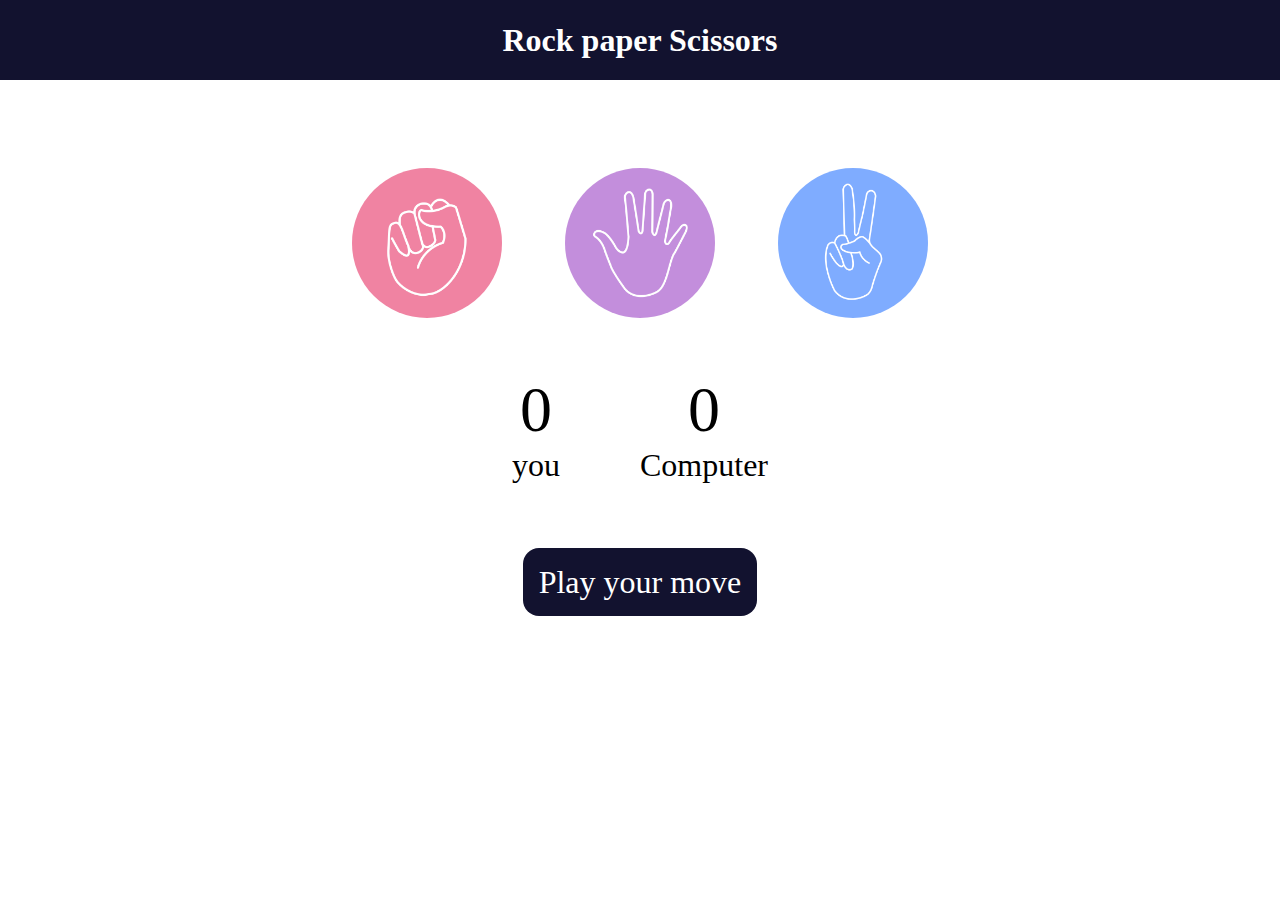
<file: Stone, Paper & Scissors Game/index.html>
<!DOCTYPE html>
<html lang="en">
<head>
    <meta charset="UTF-8">
    <meta name="viewport" content="width=device-width, initial-scale=1.0">
    <title>Rock paper Scissors</title>
    <link rel="stylesheet" href="style.css">
</head>
<body>
    <h1> Rock paper Scissors</h1>


    <div class="choices">
        <div class="choice" id="rock">
            <img src="./images/rock.png">
        </div>
        <div class="choice" id="paper">
            <img src="./images/paper.png">
        </div>
        <div class="choice" id="scissors">
            <img src="./images/scissors.png">
        </div>
    </div>

    <div class="score_board">
        <div class="score">
            <p id="user">0</p>
            <p>you</p>
        </div>
        <div class="score">
            <p id="computer">0</p>
            <p>Computer</p>
        </div>
    </div>


<div class="msg-container">
    <p id="msg"> Play your move</p>
</div>



    <script src="script.js"></script>
</body>
</html>
</file>
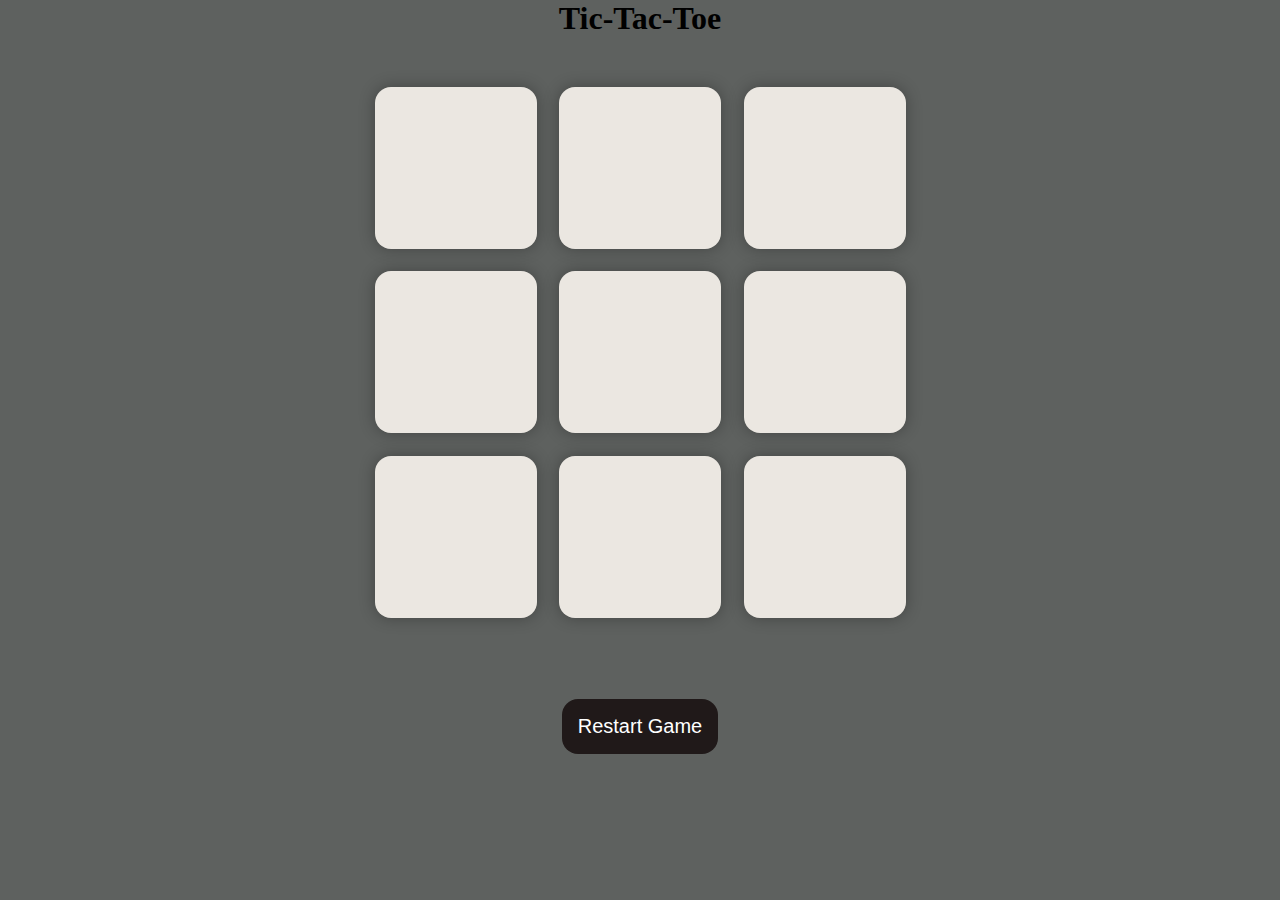
<file: tic tak toe/index.html>
<!DOCTYPE html>
<html lang="en">
<head>
    <meta charset="UTF-8">
    <meta name="viewport" content="width=device-width, initial-scale=1.0">
    <title>Tic-Tac-Toe</title>
    <link rel="styleSheet" href="style.css">
</head>
<body>
   <div class="msg hide" >
    <p id="win">Winner</p>
    <button id="new-btn">New Game</button>

   </div>



    <main>
        <h1>Tic-Tac-Toe</h1>
        <div class="container">
        <div class="game">
            <button class="box"></button>
            <button class="box"></button>
            <button class="box"></button>
            <button class="box"></button>
            <button class="box"></button>
            <button class="box"></button>
            <button class="box"></button>
            <button class="box"></button>
            <button class="box"></button>
            
        </div>
    </div>
    <button id="restart">Restart Game</button>
    </main>
    <script src="app.js"></script>
</body>
</html>
</file>
<file: Stone, Paper & Scissors Game/style.css>
*{
    padding: 0;
    margin: 0;
    text-align: center;
    
}

h1{
    background-color: rgb(18, 18, 47);
    color: white;
    height: 5rem;
    line-height: 5rem;

}

.choice{
    height: 165px;
    width: 165px;
    border-radius: 50%;
    display: flex;
    justify-content: center;
    align-items: center;

}

.choice:hover
{
   
    cursor: pointer;
    background-color: rgb(18, 18, 47);

}

img{
    height: 150px;
    width: 150px;
    object-fit: cover;
    border-radius: 50%;


}
.choices{
    display: flex;
    justify-content: center;
    align-items: center;
    gap: 3rem;
    margin-top: 5rem;
}
.score_board{
    display: flex;
    justify-content: center;
    align-items: center;
    font-size: 2rem;
    margin-top: 3rem;
    gap: 5rem;

}

#user,#computer{
    font-size: 4rem;

}

.msg-container{
    margin-top: 5rem;
}
#msg{
    display: inline;
    background-color: rgb(18, 18, 47);
    color: white;
    font-size: 2rem;
    padding: 1rem;
    border-radius: 1rem;
   
}
</file>
<file: tic tak toe/style.css>
*{
    margin: 0;
    padding: 0;
}
body{
    background-color: #5e615f;
    text-align: center;

}
.container{
    height: 70vh;
    display: flex;
    justify-content: center;
    align-items: center;

}
.game{
    height: 60vh;
    width: 60vh;
    display: flex;
    flex-wrap: wrap;
    justify-content: center;
    align-items: center;
    gap: 1.5vh;

}
.box{
margin: 0.5vh;
height: 18vh;
width: 18vh;
border-radius: 1rem;
border: none;
box-shadow: 0 0 1rem rgba(0,0,0,0.3);
font-size: 8vh;
color: rgb(87, 26, 26);
background-color: rgb(235, 231, 225);


}
#restart{
    margin-top: 2rem;
    padding: 1rem;
    font-size: 1.25rem;
    background-color: rgb(32, 25, 25);
    color: white;
    border-radius: 1rem;
    border: none;
}

#new-btn{
    margin-top: 2rem;
    padding: 1rem;
    font-size: 1.25rem;
    background-color: rgb(32, 25, 25);
    color: white;
    border-radius: 1rem;
    border: none;

}

#win{
    color: aliceblue;
    font-size: 8vh;
}
.msg{
    height: 100vh;
    display: flex;
    justify-content: center;
    align-items: center;
    flex-direction: column;
    gap: 4rem;

}

.hide{
    display: none;
}
</file>
